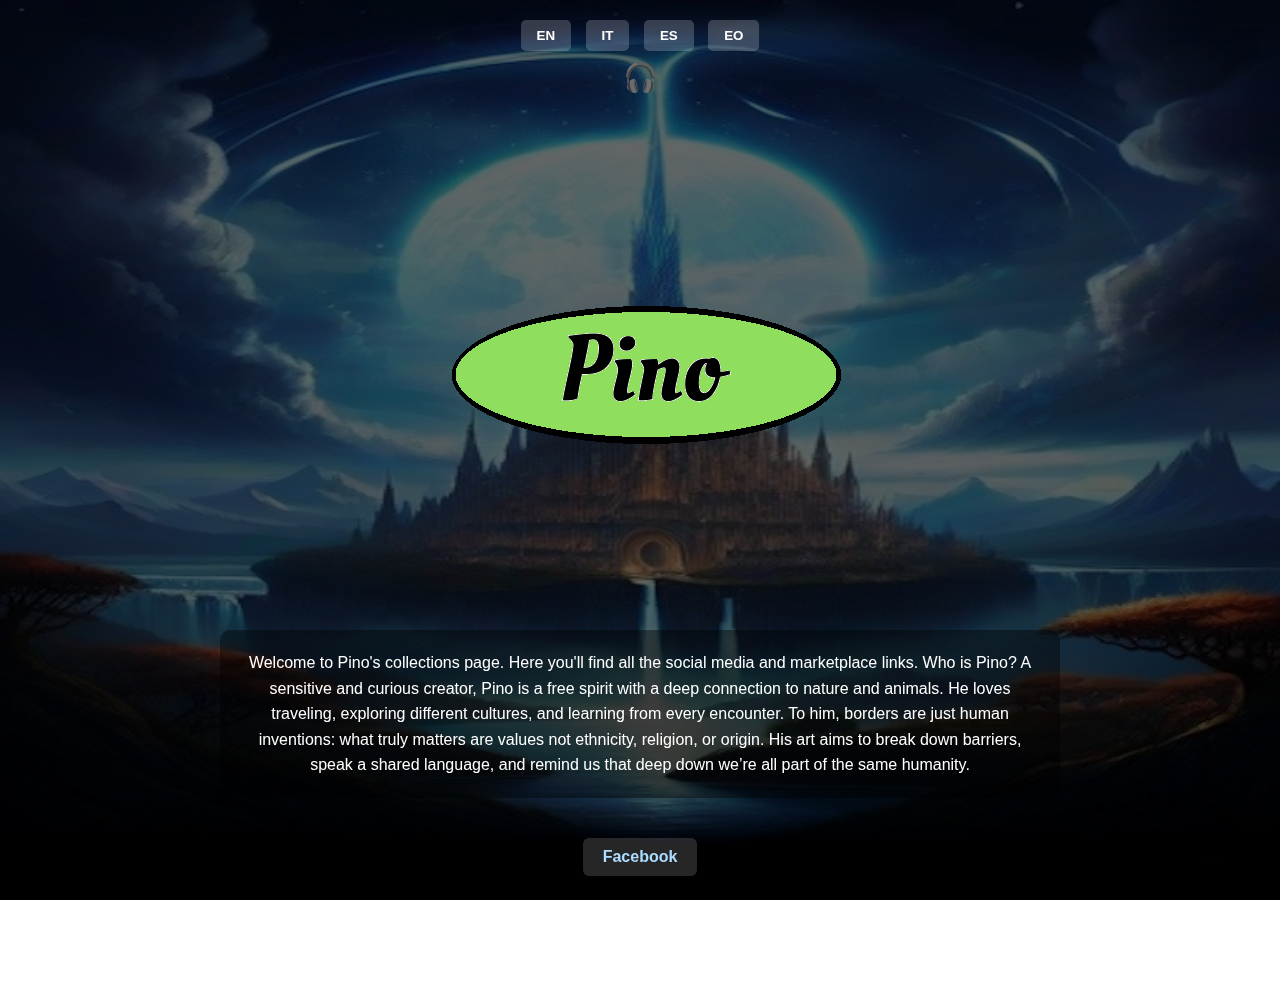
<file: index.html>
<!DOCTYPE html>
<html lang="en">
<head>
  <meta charset="UTF-8" />
  <meta name="viewport" content="width=device-width, initial-scale=1.0"/>
  <title></title>
  <link rel="stylesheet" href="style.css" />
  <link rel="icon" href="favicon.png" sizes="32x32" type="image/png"/>
  <link rel="icon" href="favicon.png" sizes="16x16" type="image/png"/>
</head>
<body>

  <div class="overlay"></div>
  <div class="container"></div>  
  <header>
    <div class="language-switcher">
      <button data-lang="en">EN</button>
      <button data-lang="it">IT</button>
      <button data-lang="es">ES</button>
      <button data-lang="eo">EO</button>
    </div>
    <div class="audio-control" onclick="toggleMusic()">🎧</div>

    <div class="logo-title">
      <img src="favicon.png" alt="Logo -Pino-" class="logo">
    </div>
  </header>
 
  <main>
    <section id="description"></section>

    <div class="links">
      <a href="https://www.facebook.com/share/g/1JVtUvDCC9/?mibextid=wwXIfr" target="_blank">Facebook</a>
    </div>

    <section class="collections">
      <h2>Collections</h2>
      <ul>
        <li><a href="#">YUMI</a></li>
      </ul>
    </section>
  </main>

  <audio id="bg-music" loop></audio>

  <script>
    const descriptions = {
      en: `Welcome to Pino's collections page.
Here you'll find all the social media and marketplace links.
Who is Pino? 
A sensitive and curious creator, Pino is a free spirit with a deep connection to nature and animals. He loves traveling, exploring different cultures, and learning from every encounter.
To him, borders are just human inventions: what truly matters are values  not ethnicity, religion, or origin.
His art aims to break down barriers, speak a shared language, and remind us that  deep down  we’re all part of the same humanity.`,
      it: `Benvenuti nella pagina delle collezioni di Pino.
Qui potrete trovare tutti i collegamenti a social e marketplace.
Chi è Pino? 
Un creatore sensibile e curioso, Pino è uno spirito libero con un profondo legame con la natura e gli animali. Ama viaggiare, esplorare culture diverse e imparare da ogni incontro.
Per lui, i confini sono solo invenzioni umane: ciò che conta davvero sono i valori, non l'etnia, la religione o l'origine.
La sua arte mira ad abbattere le barriere, parlare un linguaggio comune e ricordarci che in fondo siamo tutti parte della stessa umanità.`,
      es: `Bienvenido a la página de colecciones de Pino.
Aquí encontrarás todos los enlaces a redes sociales y al mercado.
¿Quién es Pino? 
Pino, un creador sensible y curioso, es un espíritu libre con una profunda conexión con la naturaleza y los animales. Le encanta viajar, explorar diferentes culturas y aprender de cada encuentro.
Para él, las fronteras son solo invenciones humanas: lo que realmente importa son los valores, no la etnia, la religión ni el origen.
Su arte busca derribar barreras, hablar un idioma común y recordarnos que, en el fondo, todos formamos parte de la misma humanidad.`,
      eo: `Bonvenon al la paĝo pri kolektoj de Pino.
Ĉi tie vi trovos ĉiujn ligilojn al sociaj retoj kaj vendejoj.
Kiu estas Pino? 
Sentema kaj scivola kreinto, Pino estas libera spirito kun profunda ligo al naturo kaj bestoj. Li amas vojaĝi, esplori malsamajn kulturojn kaj lerni de ĉiu renkonto.
Por li, limoj estas nur homaj inventoj: vere gravas valoroj, ne etneco, religio aŭ deveno.
Lia arto celas rompi barojn, paroli komunan lingvon kaj memorigi nin, ke profunde ni ĉiuj estas parto de la sama homaro.`
    };

    const musicPaths = {
      en: "assets/music/EN.mp3",
      it: "assets/music/IT.mp3",
      es: "assets/music/ES.mp3",
      eo: "assets/music/EO.mp3"
    };

    const descEl = document.getElementById("description");
    const audio = document.getElementById("bg-music");

    function setLanguage(lang) {
      descEl.textContent = descriptions[lang];
      audio.src = musicPaths[lang];
      audio.play().catch(() => {});
    }

    function toggleMusic() {
      if (audio.paused) {
        audio.play();
      } else {
        audio.pause();
      }
    }

    document.querySelectorAll(".language-switcher button").forEach((btn) => {
      btn.addEventListener("click", () => {
        setLanguage(btn.dataset.lang);
      });
    });

    // Set default based on browser
    const userLang = navigator.language.slice(0, 2);
    setLanguage(Object.keys(descriptions).includes(userLang) ? userLang : 'en');

    window.addEventListener('click', () => {
      audio.play().catch(() => {});
    }, { once: true });
  </script>
</body>
</html>
</file>
<file: style.css>
body {
  margin: 0;
  padding: 0;
  background-image: url('banner.jpg'); /* L'immagine è nella stessa cartella del CSS */
  background-size: cover;
  background-repeat: no-repeat;
  background-position: center center;
  height: 100vh;
  font-family: 'Segoe UI', 'Arial', sans-serif;
  color: white;
  text-align: center;
  position: relative;
}

.overlay {
  background: rgba(0, 0, 0, 0.6);
  position: fixed;
  inset: 0;
  z-index: -1;
}

header {
  padding: 20px;
}

h1 {
  font-size: 2.5em;
  margin-bottom: 10px;
}

.language-switcher button {
  margin: 0 5px;
  padding: 8px 16px;
  border: none;
  border-radius: 5px;
  background-color: rgba(255, 255, 255, 0.2);
  color: #fff;
  cursor: pointer;
  font-weight: bold;
  transition: background-color 0.3s;
}

.language-switcher button:hover {
  background-color: rgba(255, 255, 255, 0.4);
}

.audio-control {
  margin-top: 10px;
  font-size: 28px;
  cursor: pointer;
  opacity: 0.9;
  transition: opacity 0.3s;
}

.audio-control:hover {
  opacity: 1;
}

.links {
  margin: 30px 0;
}

.links a {
  display: inline-block;
  margin: 10px;
  padding: 10px 20px;
  background-color: rgba(255, 255, 255, 0.15);
  color: #aaddff;
  text-decoration: none;
  font-weight: bold;
  border-radius: 6px;
  transition: background-color 0.3s;
}

.links a:hover {
  background-color: rgba(255, 255, 255, 0.3);
}

.collections {
  margin-top: 30px;
}

.collections ul {
  list-style: none;
  padding: 0;
}

.collections li a {
  color: #fff;
  text-decoration: underline;
  font-size: 1.2em;
}

#description {
  max-width: 800px;
  margin: 0 auto;
  padding: 20px;
  background-color: rgba(0, 0, 0, 0.4);
  border-radius: 10px;
  line-height: 1.6;
}
</file>
